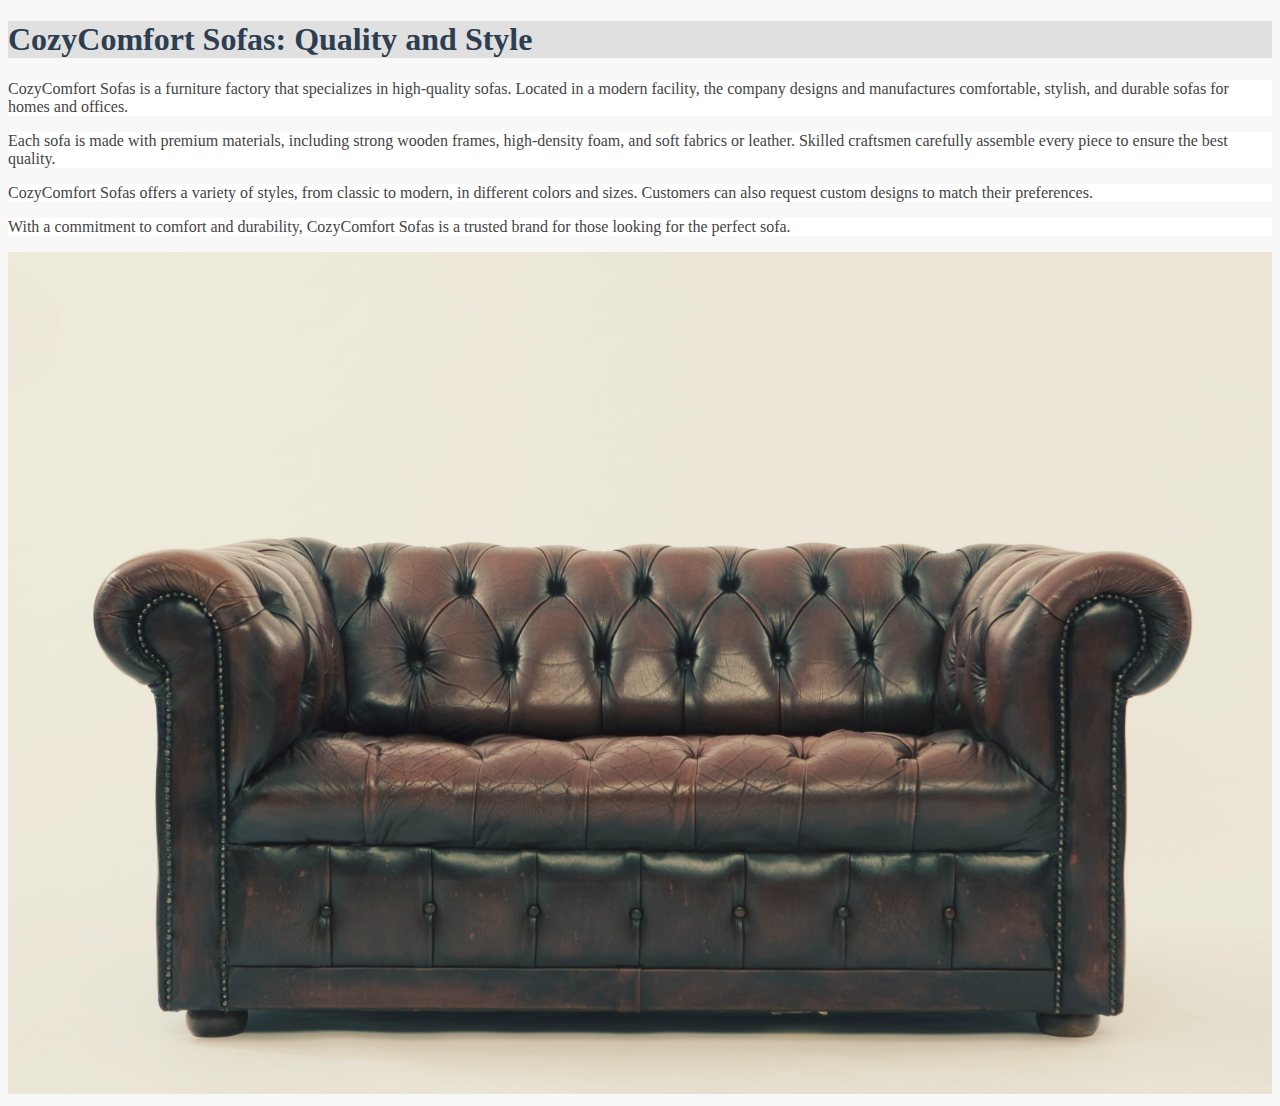
<file: index.html>
<!DOCTYPE html>
<html lang="en">

<head>
    <meta charset="UTF-8">
    <meta name="viewport" content="width=device-width, initial-scale=1.0">
    <title> My first class</title>
    <link rel="stylesheet" href="css/style.css">
</head>

<body>

    <h1>CozyComfort Sofas: Quality and Style</h1>
    <p>CozyComfort Sofas is a furniture factory that specializes in high-quality sofas. Located in a modern facility, the company designs and manufactures comfortable, stylish, and durable sofas for homes and offices.</p>  
    
    <p>Each sofa is made with premium materials, including strong wooden frames, high-density foam, and soft fabrics or leather. Skilled craftsmen carefully assemble every piece to ensure the best quality.</p>
    
    <p>CozyComfort Sofas offers a variety of styles, from classic to modern, in different colors and sizes. Customers can also request custom designs to match their preferences.</p>
    
    <p>With a commitment to comfort and durability, CozyComfort Sofas is a trusted brand for those looking for the perfect sofa.</p>

    <img src="images/sofa.jpg" alt="Sofa">
   
</body>

</html>
</file>
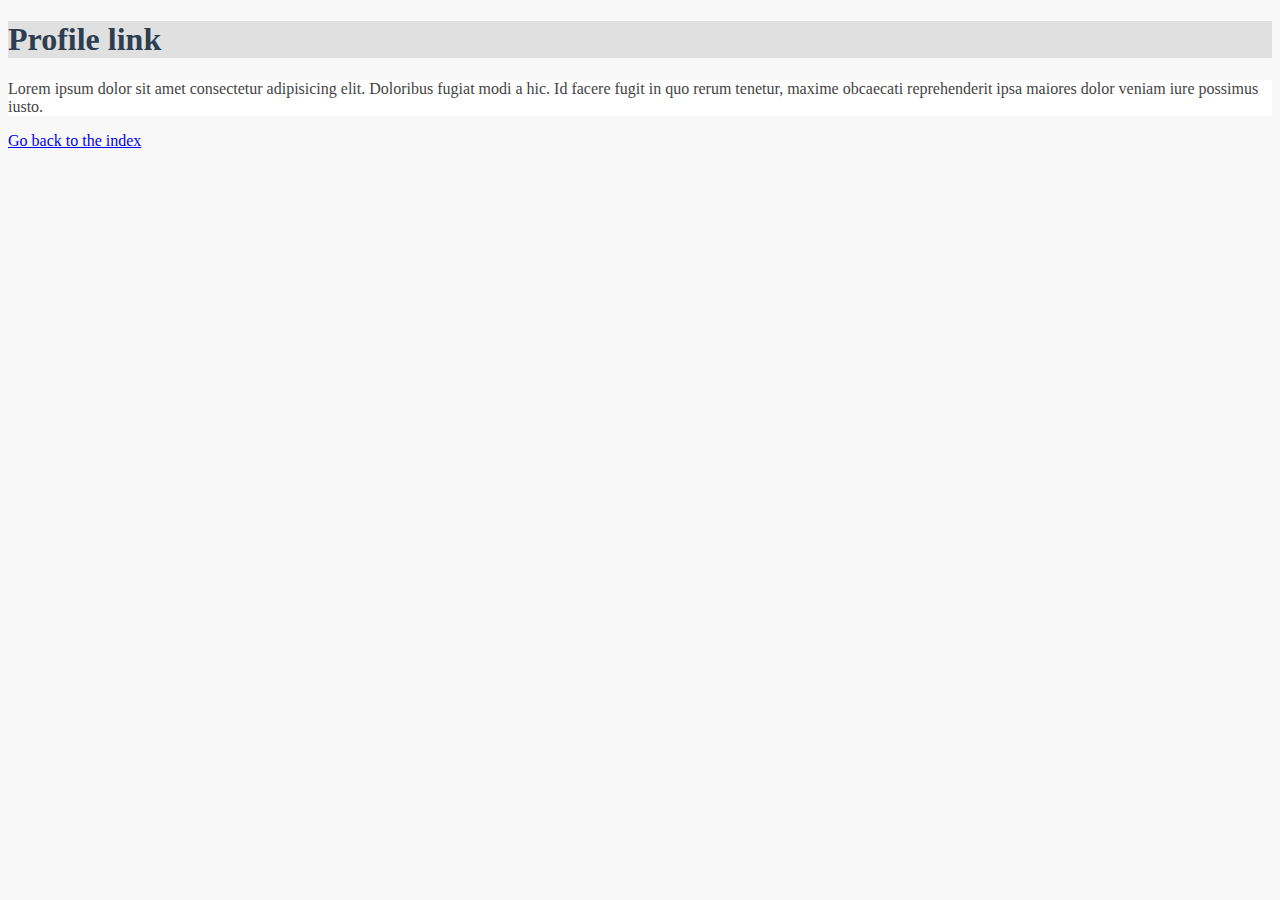
<file: profile.html>
<!DOCTYPE html>
<html lang="en">
<head>
    <meta charset="UTF-8">
    <meta name="viewport" content="width=device-width, initial-scale=1.0">
    <title>Profile page</title>
    <link rel="stylesheet" href="css/style.css">
</head>
<body>

    <h1>Profile link</h1>

    <p>Lorem ipsum dolor sit amet consectetur adipisicing elit. Doloribus fugiat modi a hic. Id facere fugit in quo rerum tenetur, maxime obcaecati reprehenderit ipsa maiores dolor veniam iure possimus iusto.</p>

    <a href="index.html">Go back to the index</a>
    
</body>
</html>
</file>
<file: css/style.css>
body {
    color: #333;
    background-color: #f8f8f8;
}

h1 {
    color: #2c3e50;
    background-color: #e0e0e0;
}

p {
    color: #444;
    background-color: #ffffff;
}

img {
    width: 100%;
    height: 100%;
}
</file>
